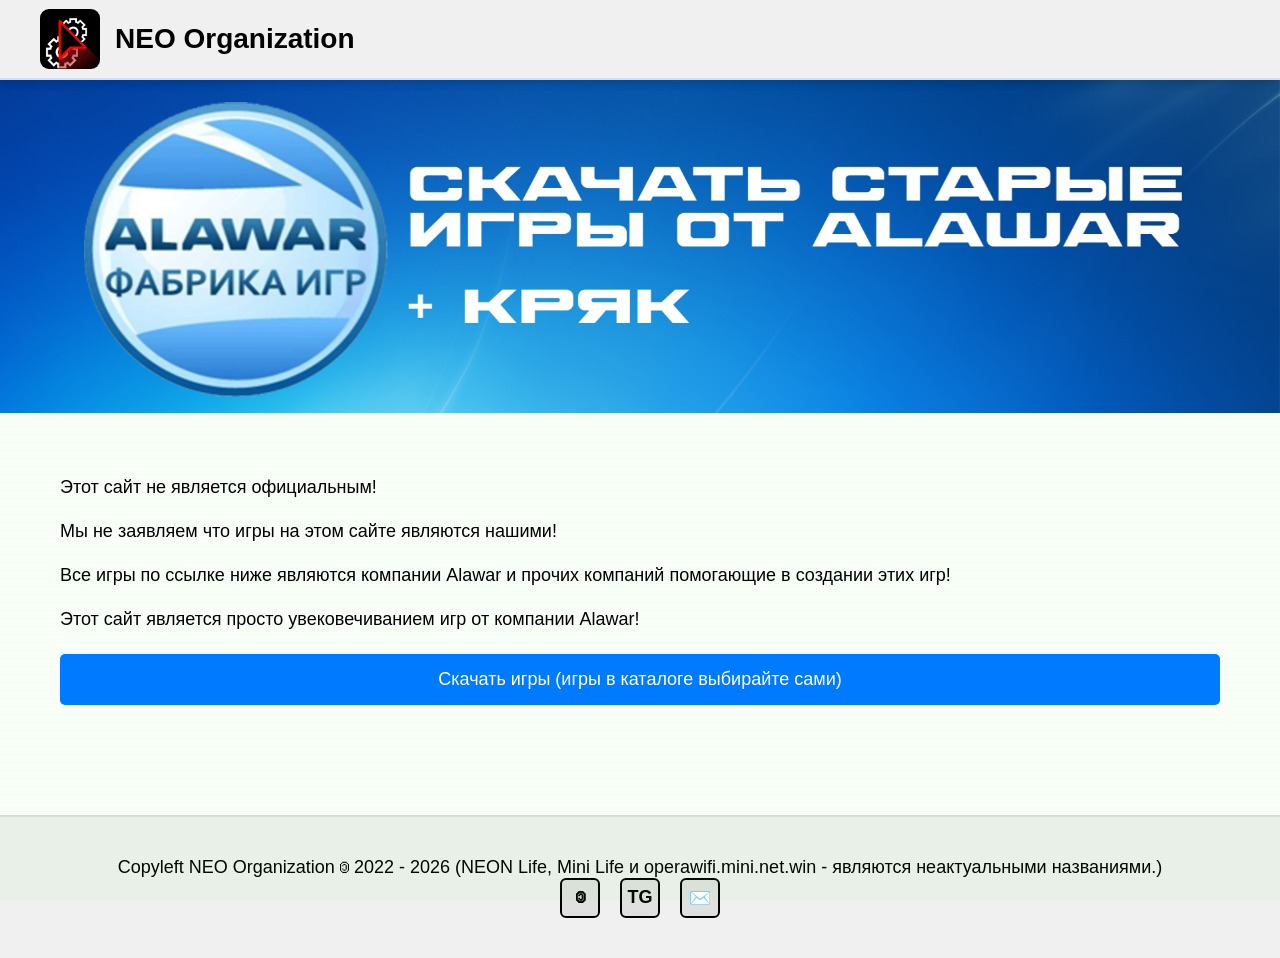
<file: Alawar/alawar.html>
<!DOCTYPE html>
<html lang="ru">
    <head>
        <meta charset="UTF-8">
        <meta name="viewport" content="width=device-width, initial-scale=1.0">
        <title>Скачать игры Alawar</title>
        <link rel="icon" type="alawar_logo.png" href="alawar_logo.png">
        <link rel="stylesheet" href="../shared-styles.css">
    </head>
    <body class="dark-theme">
        <div id="navbar-container"></div>
        <!--Сайт-->
        <div class="container">
            <!--Фон-->
            <img src="alawar_foreground.jpg" alt="Foreground" class="foreground">
            <div class="info-section">
                <div class="info-text">Этот сайт не является официальным!</div>
                <div class="info-text">Мы не заявляем что игры на этом сайте являются нашими!</div>
                <div class="info-text">Все игры по ссылке ниже являются компании Alawar и прочих компаний помогающие в создании этих игр!</div>
                <div class="info-text">Этот сайт является просто увековечиванием игр от компании Alawar!</div>
                <a href="https://mega.nz/folder/oGZE0YJA#F0bdSTmzfZJEo0amATIxxg" target="_blank" class="download-btn">Скачать игры (игры в каталоге выбирайте сами)</a>
            </div>
        </div>

        <div id="footer-container"></div>
        <nav class="navbar">
            <a href="../index.html" class="navbar-left">
                <div class="logo">
                    <img src="../logo.png" alt="NEO Organization Logo">
                </div>
                <div class="org-name">NEO Organization</div>
            </a>
        </nav>
        <script src="../shared-components.js"></script>
    </body>
</html>
</file>
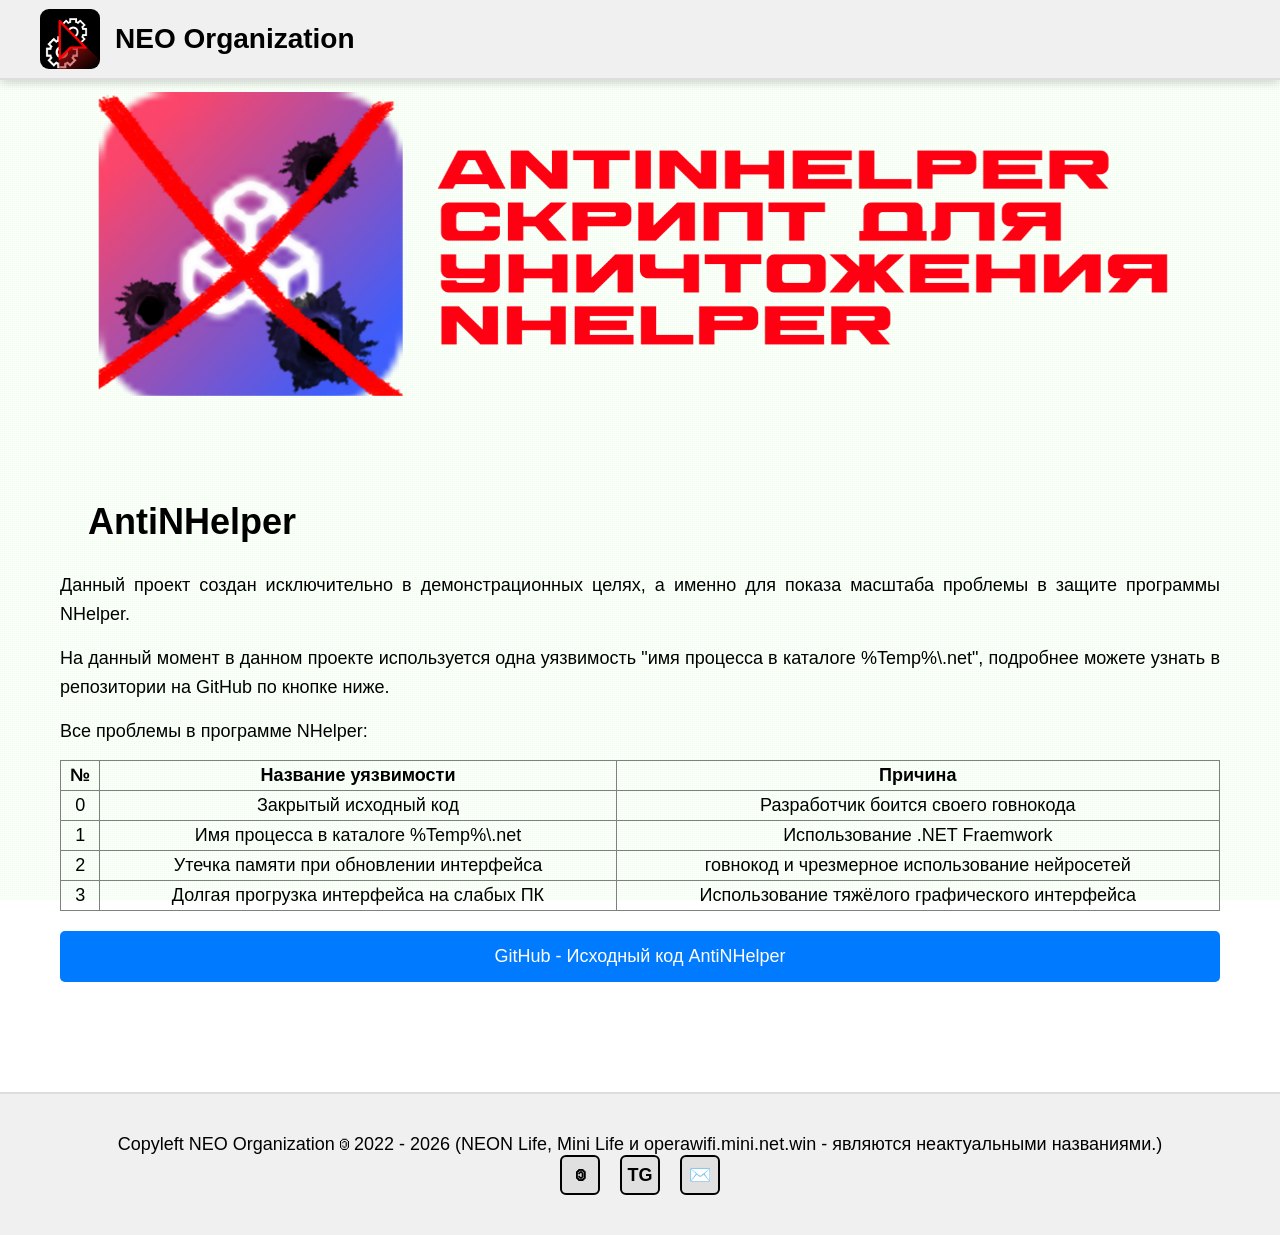
<file: Programs/AntiNHelper/anti_nhelper.html>
<!DOCTYPE html>
<html lang="ru">
    <head>
        <meta charset="UTF-8">
        <meta name="viewport" content="width=device-width, initial-scale=1.0">
        <title>Anti NHelper</title>
        <link rel="icon" type="anti_nhelper_logo.png" href="anti_nhelper_logo.png">
        <link rel="stylesheet" href="../../shared-styles.css">
    </head>
    <body class="dark-theme">
        <div id="navbar-container"></div>

        <!--Сайт-->
        <div class="container">
            <!--Фон-->
            <img src="anti_nhelper_foreground.png" alt="Foreground" class="foreground">
            <div class="info-section">
                <h1 class="header-text">AntiNHelper</h1>
                <div class="info-text">Данный проект создан исключительно в демонстрационных целях, а именно для показа масштаба проблемы в защите программы NHelper.</div>
                <div class="info-text">На данный момент в данном проекте используется одна уязвимость "имя процесса в каталоге %Temp%\.net", подробнее можете узнать в репозитории на GitHub по кнопке ниже.</div>
                <div class="info-text">Все проблемы в программе NHelper:</div>
                <table border="1" width="100%">
                <thead>
                <th>№</th>
                <th>Название уязвимости</th>
                <th>Причина</th>
                </thead>
                <tbody>
                <td>0</td>
                <td>Закрытый исходный код</td>
                <td>Разработчик боится своего говнокода</td>
                </tbody>
                <tbody>
                <td>1</td>
                <td>Имя процесса в каталоге %Temp%\.net</td>
                <td>Использование .NET Fraemwork</td>
                </tbody>
                <tbody>
                <td>2</td>
                <td>Утечка памяти при обновлении интерфейса</td>
                <td>говнокод и чрезмерное использование нейросетей</td>
                </tbody>
                <tbody>
                <td>3</td>
                <td>Долгая прогрузка интерфейса на слабых ПК</td>
                <td>Использование тяжёлого графического интерфейса</td>
                </tbody>
                </table>
                <a href="https://github.com/AnonimNEO/Anti_NHelper" target="_blank" class="download-btn">GitHub - Исходный код AntiNHelper</a>
            </div>
        </div>

        <div id="footer-container"></div>
        <nav class="navbar">
            <a href="../../index.html" class="navbar-left">
                <div class="logo">
                    <img src="../../logo.png" alt="NEO Organization Logo">
                </div>
                <div class="org-name">NEO Organization</div>
            </a>
        </nav>

        <script src="../../shared-components.js"></script>
    </body>
</html>
</file>
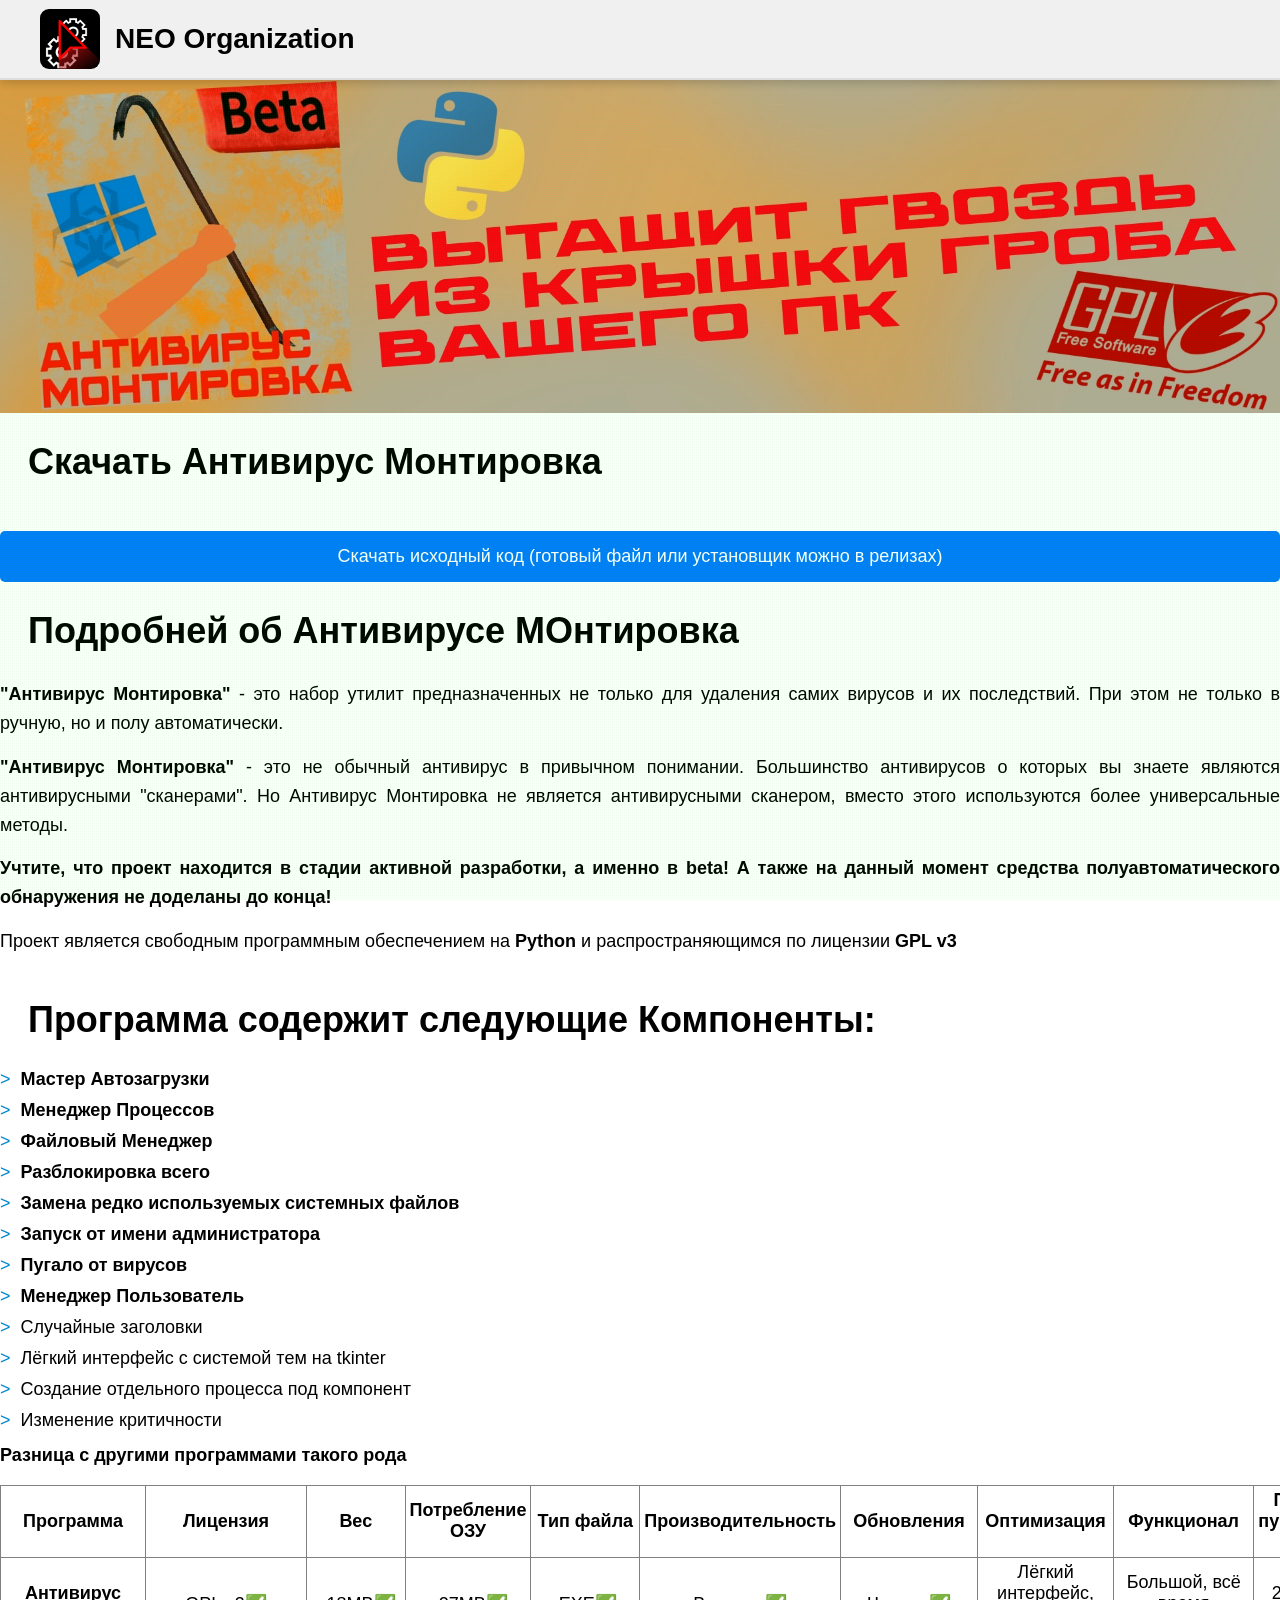
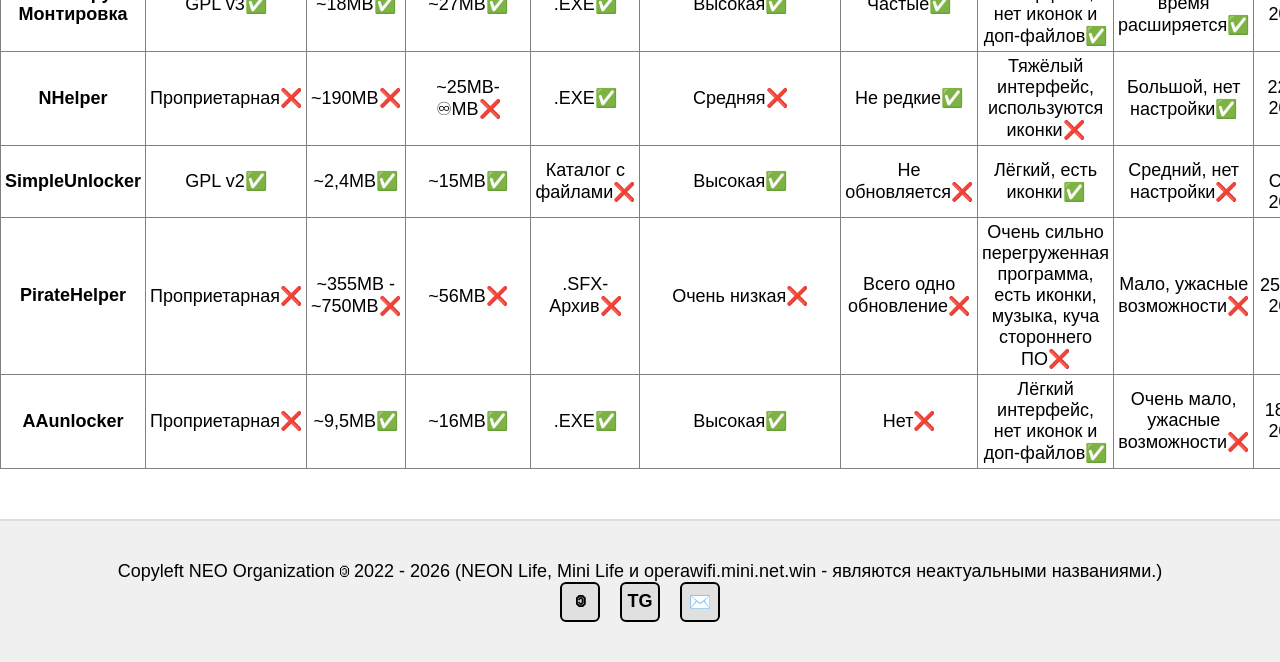
<file: Programs/Crowbar/crowbar.html>
<!DOCTYPE html>
<html lang="ru">
    <head>
        <meta charset="UTF-8">
        <meta name="viewport" content="width=device-width, initial-scale=1.0">
        <title>Антивирус Монтировка</title>
        <link rel="icon" type="crowbar_logo.jpg" href="crowbar_logo.jpg">
        <link rel="stylesheet" href="../../shared-styles.css">
    </head>
    <body class="dark-theme">
        <div id="navbar-container"></div>
        <div class="container"></div>
        <!--Фон-->
        <img src="crowbar_foreground.jpg" alt="Foreground" class="foreground">
        <!--Сайт-->
        <h1 class="header-text">Скачать Антивирус Монтировка</h1>
        <a href="https://github.com/AnonimNEO/Crowbar-Antivirus" target="_blank" class="download-btn">Скачать исходный код (готовый файл или установщик можно в релизах)</a>
        <h1 class="header-text">Подробней об Антивирусе МОнтировка</h1>
        <div class="info-text"><b>"Антивирус Монтировка"</b> - это набор утилит предназначенных не только для удаления самих вирусов и их последствий. При этом не только в ручную, но и полу автоматически.</div>
        <div class="info-text"><b>"Антивирус Монтировка"</b> - это не обычный антивирус в привычном понимании. Большинство антивирусов о которых вы знаете являются антивирусными "сканерами". Но Антивирус Монтировка не является антивирусными сканером, вместо этого используются более универсальные методы.</div>
        <div class="info-text"><b>Учтите, что проект находится в стадии активной разработки, а именно в beta! А также на данный момент средства полуавтоматического обнаружения не доделаны до конца!</b></div>
        <div class="info-text">Проект является свободным программным обеспечением на <b>Python</b> и распространяющимся по лицензии <b>GPL v3</b></div>
        <h1 class="header-text">Программа содержит следующие Компоненты:</h1>
        <ul type="square">
            <li><b>Мастер Автозагрузки</b></li>
            <li><b>Менеджер Процессов</b></li>
            <li><b>Файловый Менеджер</b></li>
            <li><b>Разблокировка всего</b></li>
            <li><b>Замена редко используемых системных файлов</b></li>
            <li><b>Запуск от имени администратора</b></li>
            <li><b>Пугало от вирусов</b></li>
            <li><b>Менеджер Пользователь</b></li>
            <li>Случайные заголовки</li>
            <li>Лёгкий интерфейс с системой тем на tkinter</li>
            <li>Создание отдельного процесса под компонент</li>
            <li>Изменение критичности</li>
        </ul>
        <h1 class="info-text">Разница с другими программами такого рода</h1>
        <table border="1" width="100%">
        <thead>
        <th><b>Программа</b></th>
        <th><b>Лицензия</b></th>
        <th><b>Вес</b></th>
        <th><b>Потребление ОЗУ</b></th>
        <th><b>Тип файла</b></th>
        <th><b>Производительность</b></th>
        <th><b>Обновления</b></th>
        <th><b>Оптимизация</b></th>
        <th><b>Функционал</b></th>
        <th><b>Первый публичный релиз</b></th>
        </thead>
        <tbody>
        <td><b>Антивирус Монтировка</b></td>
        <td>GPL v3✅</td>
        <td>~18MB✅</td>
        <td>~27MB✅</td>
        <td>.EXE✅</td>
        <td>Высокая✅</td>
        <td>Частые✅</td>
        <td>Лёгкий интерфейс, нет иконок и доп-файлов✅</td>
        <td>Большой, всё время расширяется✅</td>
        <td>26 марта 2025 года</td>
        </tbody>
        <tbody>
        <td><b>NHelper</b></td>
        <td>Проприетарная❌</td>
        <td>~190MB❌</td>
        <td>~25MB-♾MB❌</td>
        <td>.EXE✅</td>
        <td>Средняя❌</td>
        <td>Не редкие✅</td>
        <td>Тяжёлый интерфейс, используются иконки❌</td>
        <td>Большой, нет настройки✅</td>
        <td>22 января 2026 года</td>
        </tbody>
        <tbody>
        <td><b>SimpleUnlocker</b></td>
        <td>GPL v2✅</td>
        <td>~2,4MB✅</td>
        <td>~15MB✅</td>
        <td>Каталог с файлами❌</td>
        <td>Высокая✅</td>
        <td>Не обновляется❌</td>
        <td>Лёгкий, есть иконки✅</td>
        <td>Средний, нет настройки❌</td>
        <td>16 Сентября 2022 года</td>
        </tbody>
        <tbody>
        <td><b>PirateHelper</b></td>
        <td>Проприетарная❌</td>
        <td>~355MB - ~750MB❌</td>
        <td>~56MB❌</td>
        <td>.SFX-Архив❌</td>
        <td>Очень низкая❌</td>
        <td>Всего одно обновление❌</td>
        <td>Очень сильно перегруженная программа, есть иконки, музыка, куча стороннего ПО❌</td>
        <td>Мало, ужасные возможности❌</td>
        <td>25 Февраля 2024 года</td>
        </tbody>
        <tbody>
        <td><b>AAunlocker</b></td>
        <td>Проприетарная❌</td>
        <td>~9,5MB✅</td>
        <td>~16MB✅</td>
        <td>.EXE✅</td>
        <td>Высокая✅</td>
        <td>Нет❌</td>
        <td>Лёгкий интерфейс, нет иконок и доп-файлов✅</td>
        <td>Очень мало, ужасные возможности❌</td>
        <td>18 Августа 2025 года</td>
        </tbody>
        </table>
        <div id="footer-container"></div>
        <nav class="navbar">
            <a href="../../index.html" class="navbar-left">
                <div class="logo">
                    <img src="../../logo.png" alt="NEO Organization Logo">
                </div>
                <div class="org-name">NEO Organization</div>
            </a>
        </nav>
    <script src="../../shared-components.js"></script>
    </body>
</html>
</file>
<file: shared-styles.css>
* {
    margin: 0;
    padding: 0;
    box-sizing: border-box;
}

body {
    font-family: "Nimbus Mono PS", cursive, sans-serif;
    font-size: 18px;
    transition: background-color 0.3s, color 0.3s;
}

body.dark-theme {
    background-color: #050d1a;
    color: #ffffff;
}

body.light-theme {
    background-color: #ffffff;
    color: #000000;
}

.foreground {
    width: 100%;
    height: auto;
    display: block;
    margin: 0;
    padding: 0;
}

.container {
    width: 100%;
    padding: 0;
    margin: 0;
}

.navbar {
    position: fixed;
    top: 0;
    left: 0;
    right: 0;
    height: 80px;
    display: flex;
    align-items: center;
    justify-content: space-between;
    padding: 0 40px;
    z-index: 1000;
    transition: background-color 0.3s, box-shadow 0.3s;
}

body.light-theme .navbar {
    background-color: #f0f0f0;
    box-shadow: 0 2px 10px rgba(0, 0, 0, 0.1);
    border-bottom: 2px solid #ddd;
}

body.dark-theme .navbar {
    background-color: #051428;
    box-shadow: 0 2px 10px rgba(255, 255, 255, 0.1);
    border-bottom: 2px solid #0d2847;
}

.navbar-left {
    display: flex;
    align-items: center;
    gap: 15px;
    text-decoration: none;
    color: inherit;
}

.logo {
    width: 60px;
    height: 60px;
    border-radius: 15%;
    overflow: hidden;
    flex-shrink: 0;
}

.logo img {
    width: 100%;
    height: 100%;
    object-fit: cover;
}

.org-name {
    font-size: 28px;
    font-weight: bold;
}

.navbar-right {
    display: flex;
    align-items: center;
    gap: 20px;
}

.theme-toggle {
    display: flex;
    gap: 10px;
    align-items: center;
}

.theme-toggle span {
    font-weight: bold;
}

.theme-btn {
    padding: 8px 16px;
    border: 2px solid;
    border-radius: 5px;
    cursor: pointer;
    font-size: 16px;
    font-family: "Nimbus Mono PS", cursive, sans-serif;
    transition: all 0.3s;
}

body.light-theme .theme-btn {
    border-color: #000;
    background-color: transparent;
    color: #000;
}

body.light-theme .theme-btn.active {
    background-color: #000;
    color: #fff;
}

body.dark-theme .theme-btn {
    border-color: #fff;
    background-color: transparent;
    color: #fff;
}

body.dark-theme .theme-btn.active {
    background-color: #fff;
    color: #000;
}

.theme-btn:hover {
    transform: scale(1.05);
}

.container {
    margin-top: 80px;
    position: relative;
    overflow: hidden;
}

.container::before {
    content: '';
    position: fixed;
    top: 80px;
    left: 0;
    right: 0;
    bottom: 0;
    background-image:
        repeating-linear-gradient(
            0deg,
            rgba(0, 255, 0, 0.03) 0px,
            rgba(0, 255, 0, 0.03) 1px,
            transparent 1px,
            transparent 2px
        ),
        repeating-linear-gradient(
            90deg,
            rgba(0, 255, 0, 0.03) 0px,
            rgba(0, 255, 0, 0.03) 1px,
            transparent 1px,
            transparent 2px
        );
    pointer-events: none;
    z-index: 1;
    animation: matrix-flicker 0.15s infinite;
}

.container > * {
    position: relative;
    z-index: 2;
}

.footer {
    padding: 40px;
    text-align: center;
    margin-top: 50px;
    transition: background-color 0.3s, border-top 0.3s;
}

body.light-theme .footer {
    background-color: #f0f0f0;
    border-top: 2px solid #ddd;
}

body.dark-theme .footer {
    background-color: #051428;
    border-top: 2px solid #0d2847;
}

.info-section {
    max-width: 1200px;
    margin: 40px auto;
    padding: 20px;
}

.info-text {
    font-size: 18px;
    text-align: justify;
    line-height: 1.6;
    margin-bottom: 15px;
    color: inherit;
}

.download-btn {
    display: block;
    width: 100%;
    padding: 15px;
    background-color: #007bff;
    color: white;
    text-align: center;
    text-decoration: none;
    font-size: 18px;
    border-radius: 5px;
    transition: background-color 0.3s;
    box-sizing: border-box;
    margin-top: 20px;
}

.download-btn:hover {
    background-color: #0056b3;
}

.dark-theme .download-btn {
    background-color: #0056b3;
}

.dark-theme .download-btn:hover {
    background-color: #003d82;
}

.footer-content {
    max-width: 1200px;
    margin: 0 auto;
}

.copyright {
    margin-bottom: 20px;
    font-size: 16px;
}

.social-links {
    display: flex;
    justify-content: center;
    gap: 20px;
    flex-wrap: wrap;
}

.social-links a {
    display: inline-flex;
    align-items: center;
    justify-content: center;
    width: 40px;
    height: 40px;
    border-radius: 15%;
    text-decoration: none;
    transition: all 0.3s;
    font-weight: bold;
    font-size: 18px;
}

body.light-theme .social-links a {
    background-color: #e0e0e0;
    color: #000;
    border: 2px solid #000;
}

body.dark-theme .social-links a {
    background-color: #555;
    color: #fff;
    border: 2px solid #fff;
}

.social-links a:hover {
    transform: scale(1.15);
}

/*Сетка с проектами*/
.grid-container {
    display: grid;
    grid-template-columns: repeat(auto-fit, minmax(clamp(120px, 20vw, 250px), 1fr));
    gap: 20px;
    padding: 20px;
    max-width: 100%;
    margin: 0 auto;
}

.grid-item {
    aspect-ratio: 1 / 1.3;
    overflow: hidden;
    border-radius: 8px;
    transition: transform 0.3s ease;
}

.grid-item:hover {
    transform: scale(1.05);
}

.grid-item a {
    display: flex;
    flex-direction: column;
    height: 100%;
    width: 100%;
    text-decoration: none;
    color: inherit;
}

.grid-image {
    width: 100%;
    height: 75%;
    object-fit: cover;
}

.grid-title {
    width: 100%;
    height: 25%;
    padding: 8px;
    display: flex;
    align-items: center;
    justify-content: center;
    text-align: center;
    font-size: clamp(12px, 3vw, 24px);
    background-color: rgba(0, 0, 0, 0.2);
    word-wrap: break-word;
    overflow: hidden;
}

.header-text {
    padding: 28px;
}

body.light-theme .grid-image {
    box-shadow: 0 4px 8px rgba(0, 0, 0, 0.2);
}

body.dark-theme .grid-image {
    box-shadow: 0 4px 8px rgba(255, 255, 255, 0.2);
}

ul {
    list-style: none;
    padding-left: 0;
}

ul li {
    margin-bottom: 10px;
}

ul li::before {
    content: ">";
    margin-right: 10px;
    color: #0088cc;
    font-size: 18px;
}

table {
    text-align: center;
    border-collapse: collapse;
}

table td, table th {
    text-align: center;
    padding: 4px;
}

@media (max-width: 600px) {
    .navbar {
        flex-direction: column;
        height: auto;
        padding: 15px 20px;
        gap: 10px;
    }

    .navbar-left,
    .navbar-right {
        width: 100%;
        justify-content: center;
        margin: 10px 0;
    }

    .logo {
        width: 50px;
        height: 50px;
    }

    .org-name {
        font-size: 22px;
    }

    .container {
        margin-top: 160px;
    }
}

@media (max-width: 400px) {
    .navbar {
        padding: 10px;
    }

    .navbar-right {
        flex-direction: column;
        gap: 10px;
    }

    .theme-toggle {
        flex-direction: column;
    }

    .theme-btn {
        padding: 6px 12px;
        font-size: 14px;
    }
}
</file>
